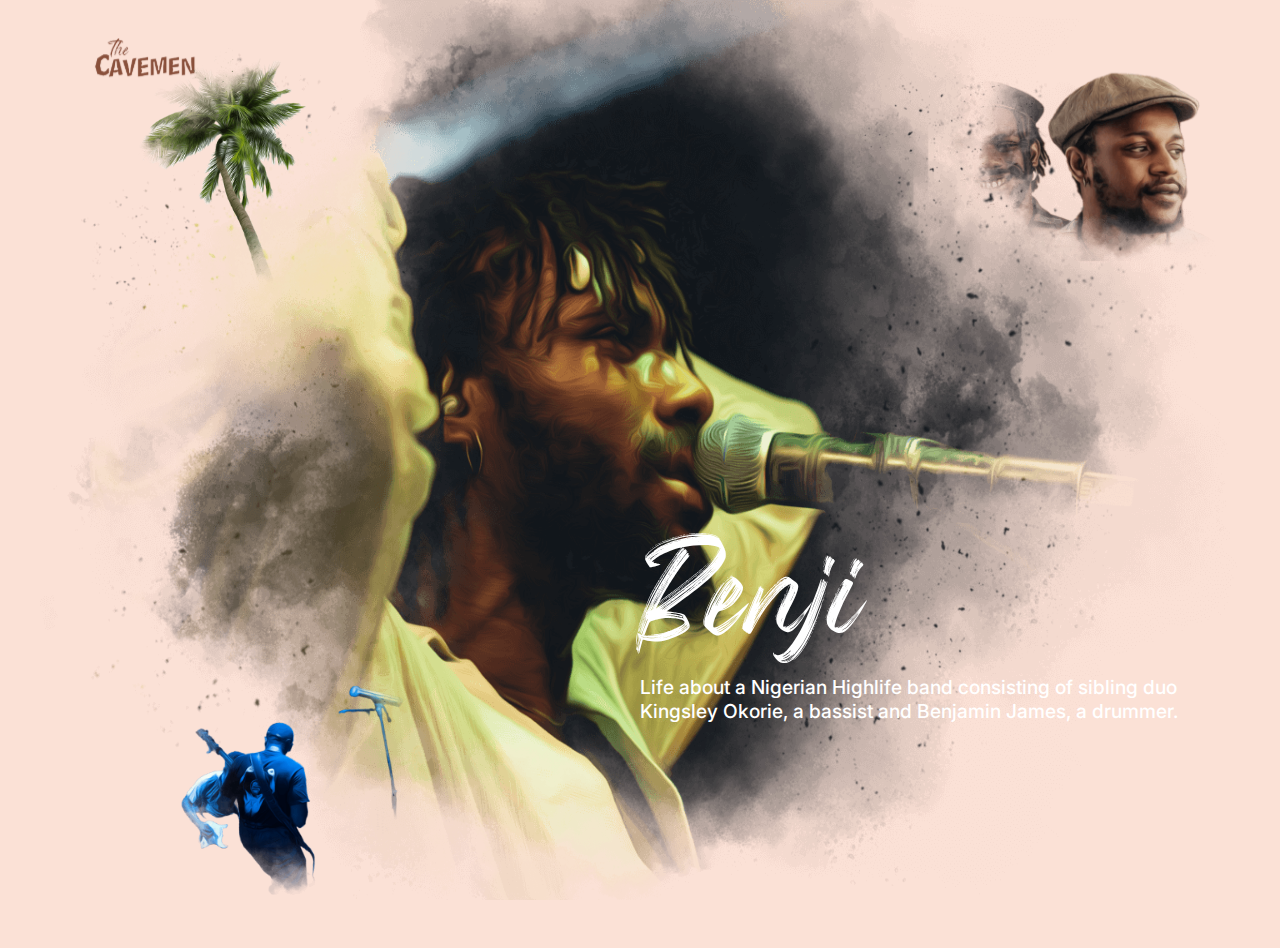
<file: index.html>
<!DOCTYPE html>
<html lang="en">
	<head>
		<meta charset="UTF-8" />
		<meta http-equiv="X-UA-Compatible" content="IE=edge" />
		<meta name="viewport" content="width=device-width, initial-scale=1.0" />
		<link rel="stylesheet" href="css/styles.css" />
		<link
			rel="icon"
			type="image/png"
			sizes="32x32"
			href="assets/images/logo.svg"
		/>
		<script
			src="https://cdnjs.cloudflare.com/ajax/libs/gsap/3.10.4/gsap.min.js"
			integrity="sha512-VEBjfxWUOyzl0bAwh4gdLEaQyDYPvLrZql3pw1ifgb6fhEvZl9iDDehwHZ+dsMzA0Jfww8Xt7COSZuJ/slxc4Q=="
			crossorigin="anonymous"
			referrerpolicy="no-referrer"
		></script>
		<title>The Cavemen</title>
	</head>

	<body>
		<div class="wrapper">
			<header id="header">
				<a href="#">
					<img src="assets/images/logo.svg" class="logo" alt="cavemen logo" />
				</a>
			</header>
			<nav id="nav">
				<a href="#" class="nav__link link__1">
					<img src="assets/images/Palm 1.png" />
					<span class="link-text">
						<span>G</span>
						<span>a</span>
						<span>l</span>
						<span>l</span>
						<span>e</span>
						<span>r</span>
						<span>y</span>
					</span>
				</a>
				<a href="#" class="nav__link link__2">
					<img src="assets/images/12 1.png" />
					<span class="link-text">
						<span>H</span>
						<span>i</span>
						<span>s</span>
						<span>t</span>
						<span>o</span>
						<span>r</span>
						<span>y</span>
					</span>
				</a>
				<a href="discography.html" class="nav__link link__3">
					<img src="assets/images/13 2.png" />
					<span class="link-text">
						<span>D</span>
						<span>i</span>
						<span>s</span>
						<span>c</span>
						<span>o</span>
						<span>g</span>
						<span>r</span>
						<span>a</span>
						<span>p</span>
						<span>h</span>
						<span>y</span>
					</span>
				</a>
			</nav>
			<main>
				<div class="benji">
					<img src="assets/images/L1.png" alt="Benji" class="benji-img" />
					<div class="benji-text">
						<h2>
							<span>B</span>
							<span>e</span>
							<span>n</span>
							<span>j</span>
							<span>i</span>
						</h2>
						<p>
							Life about a Nigerian Highlife band consisting of sibling duo
							Kingsley Okorie, a bassist and Benjamin James, a drummer.
						</p>
					</div>
				</div>
				<div class="okorie">
					<img src="assets/images/L2.png" alt="Okorie" class="okorie-img" />
					<div class="okorie-text">
						<h2>
							<span>O</span>
							<span>k</span>
							<span>o</span>
							<span>r</span>
							<span>i</span>
							<span>e</span>
						</h2>
						<p>
							Life about a Nigerian Highlife band consisting of sibling duo
							Kingsley Okorie, a bassist and Benjamin James, a drummer.
						</p>
					</div>
				</div>
			</main>
		</div>

		<script src="js/index.js"></script>
	</body>
</html>
</file>
<file: css/styles.css>
@import url("https://fonts.googleapis.com/css2?family=Inter:wght@300;400;500;600;700&display=swap");*{padding:0;margin:0;-webkit-box-sizing:border-box;box-sizing:border-box}html,body{font-family:"Inter", sans-serif;overflow-x:hidden}@font-face{font-family:'Monday HandBrush';src:url(../assets/fonts/MondayHandbrush.otf)}body{background-color:#fbe1d6}.wrapper{max-width:1200px;margin:0 auto;position:relative;height:100vh}header img{width:250px}@media (max-width: 550px){header img{margin-top:-1rem;margin-left:-1rem}}nav{position:absolute;top:3rem;left:2rem;width:100%;height:100%;z-index:100}@media (max-width: 769px){nav{position:absolute;bottom:1rem;left:0;display:-webkit-box;display:-ms-flexbox;display:flex;-webkit-box-align:end;-ms-flex-align:end;align-items:flex-end;-webkit-box-pack:justify;-ms-flex-pack:justify;justify-content:space-between;padding:0 1rem;height:90%}}nav a{text-decoration:none;position:absolute}@media (max-width: 769px){nav a{position:static}}nav a img{width:370px;-webkit-transition:0.4s ease-out;transition:0.4s ease-out}@media (max-width: 769px){nav a img{display:none}}nav a .link-text{display:-webkit-box;display:-ms-flexbox;display:flex;-webkit-transition:0.6s ease-out;transition:0.6s ease-out;color:#fff;font-size:2.8rem;font-weight:300;font-family:"Monday HandBrush", cursive;position:absolute;left:30%;top:50%}@media (max-width: 769px){nav a .link-text{position:static;font-size:1.8rem;font-weight:200;color:#1a1a1a}}nav a .link-text span{opacity:0;line-height:1}@media (max-width: 769px){nav a .link-text span{opacity:1}}nav .link__1{top:0;left:0}nav .link__2{top:0;right:0}nav .link__3{bottom:1rem;left:0}main{position:absolute;top:0;height:100vh;width:100%}main .benji{position:relative;-webkit-transition:1s ease;transition:1s ease}main .benji.hide{display:none}main .benji img{width:100%;height:100vh}@media (max-width: 769px){main .benji img{-o-object-fit:cover;object-fit:cover}}main .benji .benji-text{position:absolute;bottom:20%;right:0;max-width:600px}@media (max-width: 769px){main .benji .benji-text{padding:1rem}}main .benji .benji-text h2{font-family:"Monday Handbrush", cursive;font-size:7.5rem;font-weight:lighter;line-height:1;margin-bottom:1rem;color:#fff;display:-webkit-box;display:-ms-flexbox;display:flex}main .benji .benji-text p{color:#fff;font-weight:500;font-size:1.2rem}main .okorie{position:relative;display:none}main .okorie.show{display:block}main .okorie img{width:100%;height:100vh}@media (max-width: 769px){main .okorie img{-o-object-fit:cover;object-fit:cover}}main .okorie .okorie-text{position:absolute;bottom:20%;right:0;max-width:600px}@media (max-width: 769px){main .okorie .okorie-text{padding:1rem}}main .okorie .okorie-text h2{font-family:"Monday Handbrush", cursive;font-size:7.5rem;font-weight:lighter;line-height:1;margin-bottom:1rem;color:#fff;display:-webkit-box;display:-ms-flexbox;display:flex}main .okorie .okorie-text p{color:#fff;font-weight:500;font-size:1.2rem}
</file>
